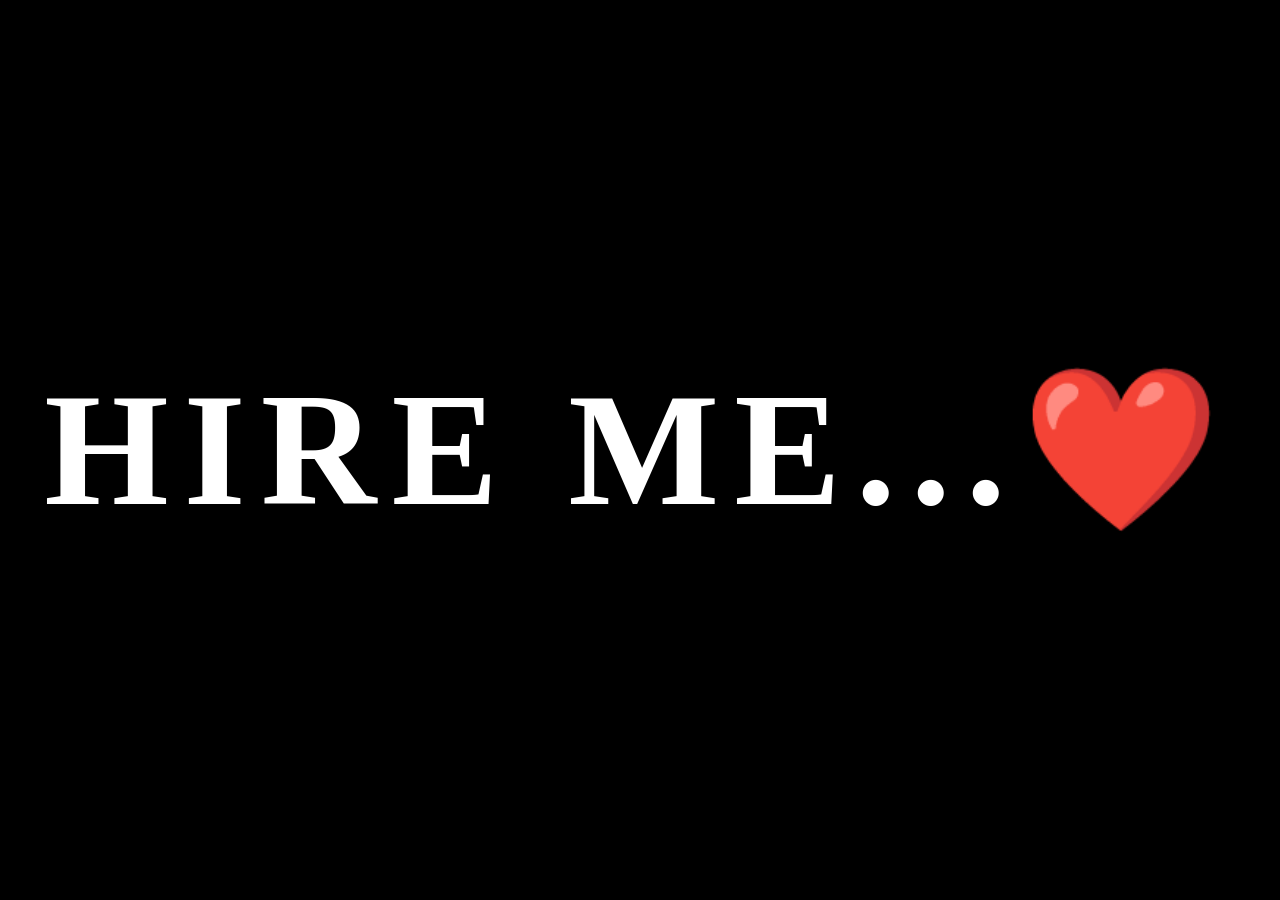
<file: hire.html>
<!DOCTYPE html>
<html lang="en">
<head>
<meta charset="UTF-8">
<meta name="viewport" content="width=device-width, initial-scale=1.0">
<title>Hire Me</title>

<style>
*{
    margin:0;
    padding:0;
    box-sizing:border-box;
}

body{
    height:100vh;
    display:flex;
    justify-content:center;
    align-items:center;
    background:#000;
    overflow:hidden;
}

h1{
    font-size:10rem;
    font-weight:900;
    text-transform:uppercase;
    color:#fff;
    letter-spacing:15px;
    animation: glow 2s ease-in-out infinite alternate,
               zoom 3s ease-in-out infinite;
}

@keyframes glow{
    from{
        text-shadow:
        0 0 10px #fff,
        0 0 20px #0077ff,
        0 0 40px #0077ff;
    }

    to{
        text-shadow:
        0 0 20px #fff,
        0 0 40px #0077ff,
        0 0 80px #0077ff;
    }
}

@keyframes zoom{
    0%,100%{
        transform:scale(1);
    }

    50%{
        transform:scale(1.15);
    }
}
</style>
</head>

<body>

<h1>HIRE ME...❤️</h1>

</body>
</html>
</file>
